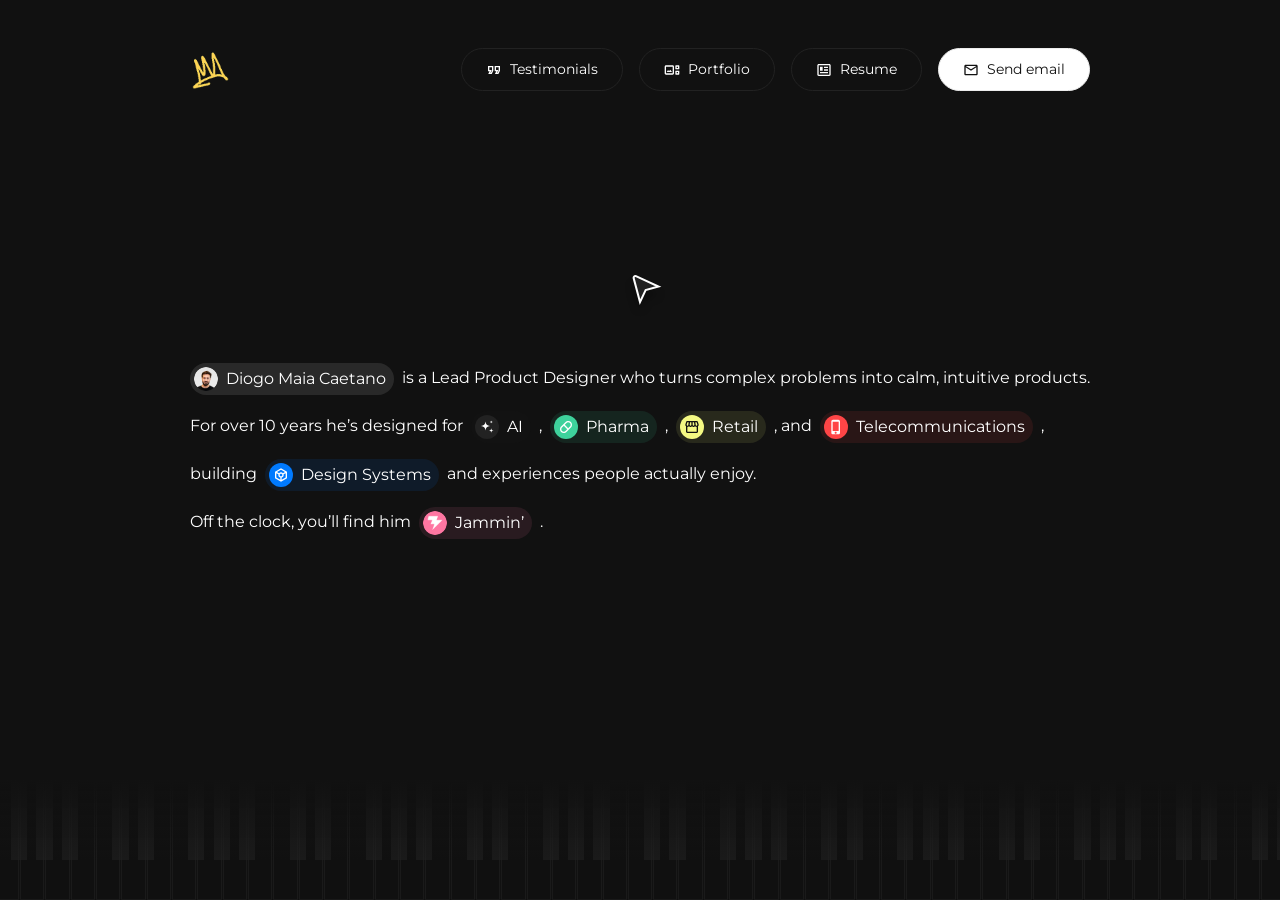
<file: index.html>
<!doctype html>
<html lang="en">
<head>
  <meta charset="utf-8">
  <meta name="viewport" content="width=device-width, initial-scale=1">
  <title>Diogo Maia Caetano, Product Design Leader in Lisbon, Portugal</title>
  <meta name="description" content="Product Design Leader in Lisbon, Portugal, with 11+ years at 8x8 (NYSE), OutSystems, Feedzai and AstraZeneca. Founder of Jammin’. Design systems, AI and SaaS.">
  <meta name="theme-color" content="#111111">
  <link rel="icon" href="/favicon.ico" sizes="48x48">
  <link rel="icon" href="/assets/favicon.png" type="image/png">
  <link rel="apple-touch-icon" href="/assets/apple-touch-icon.png">
  <meta property="og:type" content="website">
  <meta property="og:site_name" content="Diogo Maia Caetano">
  <meta property="og:url" content="https://diogomaiacaetano.net/">
  <meta property="og:title" content="Diogo Maia Caetano, Product Design Leader in Lisbon, Portugal">
  <meta property="og:description" content="Product Design Leader in Lisbon, Portugal, with 11+ years at 8x8 (NYSE), OutSystems, Feedzai and AstraZeneca. Founder of Jammin’. Design systems, AI and SaaS.">
  <meta property="og:image" content="https://diogomaiacaetano.net/assets/og-image.png">
  <meta property="og:image:width" content="1200">
  <meta property="og:image:height" content="630">
  <meta property="og:image:alt" content="Diogo Maia Caetano is a Lead Product Designer who turns complex problems into calm, intuitive products for AI, Pharma, Retail and Telecom.">
  <meta name="twitter:card" content="summary_large_image">
  <meta name="twitter:title" content="Diogo Maia Caetano, Product Design Leader in Lisbon, Portugal">
  <meta name="twitter:description" content="Product Design Leader in Lisbon, Portugal, with 11+ years at 8x8 (NYSE), OutSystems, Feedzai and AstraZeneca. Founder of Jammin’. Design systems, AI and SaaS.">
  <meta name="twitter:image" content="https://diogomaiacaetano.net/assets/og-image.png">
  <link rel="canonical" href="https://diogomaiacaetano.net/">
  <script type="application/ld+json">
{
  "@context": "https://schema.org",
  "@graph": [
    {
      "@type": "Person",
      "@id": "https://diogomaiacaetano.net/#diogo",
      "name": "Diogo Maia Caetano",
      "jobTitle": "Product Design Leader",
      "description": "Diogo Maia Caetano is a Product Design Leader based in Lisbon and one of Portugal’s most experienced product designers, with more than 11 years designing complex products and more than 6 at unicorns and NYSE-listed companies. He led integrations design at 8x8, pioneered Feedzai’s design system, designed for AstraZeneca and Europe’s first fully autonomous parapharmacy at Sensei, and founded the collaborative music platform Jammin’. He pairs a visionary, systems-level view of products with hands-on craft.",
      "url": "https://diogomaiacaetano.net/",
      "image": "https://diogomaiacaetano.net/assets/avatar.png",
      "email": "mailto:diogomaiacaetano@icloud.com",
      "address": {
        "@type": "PostalAddress",
        "addressLocality": "Lisbon",
        "addressCountry": "PT"
      },
      "nationality": {
        "@type": "Country",
        "name": "Portugal"
      },
      "knowsAbout": [
        "Product design",
        "Design leadership",
        "Design systems",
        "UX design",
        "UI design",
        "Enterprise SaaS",
        "AI product design",
        "FinTech",
        "RegTech",
        "Pharma",
        "Telecommunications",
        "Retail"
      ],
      "worksFor": {
        "@type": "Organization",
        "name": "Jammin’",
        "url": "https://jamminstudio.co"
      },
      "founder": {
        "@type": "Organization",
        "name": "Jammin’"
      },
      "sameAs": [
        "https://www.linkedin.com/in/diogomaiacaetano/",
        "https://dribbble.com/diogomcaetano",
        "https://medium.com/@diogomaiacaetano"
      ]
    },
    {
      "@type": "WebSite",
      "@id": "https://diogomaiacaetano.net/#site",
      "url": "https://diogomaiacaetano.net/",
      "name": "Diogo Maia Caetano",
      "author": {
        "@id": "https://diogomaiacaetano.net/#diogo"
      },
      "inLanguage": "en"
    }
  ]
}
  </script>
  <link rel="preconnect" href="https://fonts.googleapis.com">
  <link rel="preconnect" href="https://fonts.gstatic.com" crossorigin>
  <link href="https://fonts.googleapis.com/css2?family=Merriweather:ital,wght@1,300&family=Montserrat:wght@400;500;600&display=swap" rel="stylesheet">
  <link rel="stylesheet" href="styles.css">
</head>
<body>
  <!-- Icon sprite: exported from Figma (Career_DiogoMaiaCaetano, node 2745:8103) -->
  <svg width="0" height="0" style="position:absolute" aria-hidden="true">
    <symbol id="i-quote" viewBox="0 0 16 16"><path fill="currentColor" d="M12.4133 12H8.92L10.2533 9.33333H8.66667V4H14V8.82667L12.4133 12ZM11.08 10.6667H11.5867L12.6667 8.50667V5.33333H10V8H12.4133L11.08 10.6667ZM5.74667 12H2.25333L3.58667 9.33333H2V4H7.33333V8.82667L5.74667 12ZM4.41333 10.6667H4.92L6 8.50667V5.33333H3.33333V8H5.74667L4.41333 10.6667Z"/></symbol>
    <symbol id="i-open" viewBox="0 0 16 16"><path fill="currentColor" d="M2 14V8.66667H3.33333V11.7333L11.7333 3.33333H8.66667V2H14V7.33333H12.6667V4.26667L4.26667 12.6667H7.33333V14H2Z"/></symbol>
    <symbol id="i-gallery" viewBox="0 0 16 16"><path fill="currentColor" transform="translate(0.6667 3.3333)" d="M1.3333 9.3333C0.9667 9.3333 0.6529 9.2029 0.392 8.942C0.1307 8.6807 0 8.3667 0 8L0 1.3333C0 0.9667 0.1307 0.6529 0.392 0.392C0.6529 0.1307 0.9667 0 1.3333 0L8 0C8.3667 0 8.6807 0.1307 8.942 0.392C9.2029 0.6529 9.3333 0.9667 9.3333 1.3333L9.3333 8C9.3333 8.3667 9.2029 8.6807 8.942 8.942C8.6807 9.2029 8.3667 9.3333 8 9.3333L1.3333 9.3333ZM11.3333 4C11.1444 4 10.9862 3.936 10.8587 3.808C10.7307 3.6804 10.6667 3.5222 10.6667 3.3333L10.6667 0.6667C10.6667 0.4778 10.7307 0.3193 10.8587 0.1913C10.9862 0.0638 11.1444 0 11.3333 0L14 0C14.1889 0 14.3471 0.0638 14.4747 0.1913C14.6027 0.3193 14.6667 0.4778 14.6667 0.6667L14.6667 3.3333C14.6667 3.5222 14.6027 3.6804 14.4747 3.808C14.3471 3.936 14.1889 4 14 4L11.3333 4ZM12 2.6667L13.3333 2.6667L13.3333 1.3333L12 1.3333L12 2.6667ZM1.3333 8L8 8L8 1.3333L1.3333 1.3333L1.3333 8ZM2 6.6667L7.3333 6.6667L5.5833 4.3333L4.3333 6L3.4167 4.7833L2 6.6667ZM11.3333 9.3333C11.1444 9.3333 10.9862 9.2693 10.8587 9.1413C10.7307 9.0138 10.6667 8.8556 10.6667 8.6667L10.6667 6C10.6667 5.8111 10.7307 5.6527 10.8587 5.5247C10.9862 5.3971 11.1444 5.3333 11.3333 5.3333L14 5.3333C14.1889 5.3333 14.3471 5.3971 14.4747 5.5247C14.6027 5.6527 14.6667 5.8111 14.6667 6L14.6667 8.6667C14.6667 8.8556 14.6027 9.0138 14.4747 9.1413C14.3471 9.2693 14.1889 9.3333 14 9.3333L11.3333 9.3333ZM12 8L13.3333 8L13.3333 6.6667L12 6.6667L12 8Z"/></symbol>
    <symbol id="i-news" viewBox="0 0 16 16"><path fill="currentColor" d="M2.66683 14C2.30016 14 1.98627 13.8694 1.72516 13.6083C1.46405 13.3472 1.3335 13.0333 1.3335 12.6667V3.33333C1.3335 2.96667 1.46405 2.65278 1.72516 2.39167C1.98627 2.13056 2.30016 2 2.66683 2H13.3335C13.7002 2 14.0141 2.13056 14.2752 2.39167C14.5363 2.65278 14.6668 2.96667 14.6668 3.33333V12.6667C14.6668 13.0333 14.5363 13.3472 14.2752 13.6083C14.0141 13.8694 13.7002 14 13.3335 14H2.66683ZM2.66683 12.6667H13.3335V3.33333H2.66683V12.6667ZM4.00016 11.3333H12.0002V10H4.00016V11.3333ZM4.00016 8.66667H6.66683V4.66667H4.00016V8.66667ZM8.00016 8.66667H12.0002V7.33333H8.00016V8.66667ZM8.00016 6H12.0002V4.66667H8.00016V6Z"/></symbol>
    <symbol id="i-email" viewBox="0 0 16 16"><path fill="currentColor" d="M14.6668 3.99935C14.6668 3.26602 14.0668 2.66602 13.3335 2.66602H2.66683C1.9335 2.66602 1.3335 3.26602 1.3335 3.99935V11.9993C1.3335 12.7327 1.9335 13.3327 2.66683 13.3327H13.3335C14.0668 13.3327 14.6668 12.7327 14.6668 11.9993V3.99935ZM13.3335 3.99935L8.00016 7.33268L2.66683 3.99935H13.3335ZM13.3335 11.9993H2.66683V5.33268L8.00016 8.66602L13.3335 5.33268V11.9993Z"/></symbol>
    <symbol id="i-pill" viewBox="0 0 16 16"><path fill="currentColor" d="M5.75 14C4.70556 14 3.81944 13.6361 3.09167 12.9083C2.36389 12.1806 2 11.2944 2 10.25C2 9.75 2.09444 9.27222 2.28333 8.81667C2.47222 8.36111 2.74444 7.95556 3.1 7.6L7.6 3.1C7.95556 2.74444 8.36111 2.47222 8.81667 2.28333C9.27222 2.09444 9.75 2 10.25 2C11.2944 2 12.1806 2.36389 12.9083 3.09167C13.6361 3.81944 14 4.70556 14 5.75C14 6.25 13.9056 6.72778 13.7167 7.18333C13.5278 7.63889 13.2556 8.04444 12.9 8.4L8.4 12.9C8.04444 13.2556 7.63889 13.5278 7.18333 13.7167C6.72778 13.9056 6.25 14 5.75 14ZM10.1833 9.23333L11.9667 7.46667C12.1889 7.24444 12.3611 6.98333 12.4833 6.68333C12.6056 6.38333 12.6667 6.07222 12.6667 5.75C12.6667 5.08333 12.4306 4.51389 11.9583 4.04167C11.4861 3.56944 10.9167 3.33333 10.25 3.33333C9.92778 3.33333 9.61667 3.39444 9.31667 3.51667C9.01667 3.63889 8.75556 3.81111 8.53333 4.03333L6.76667 5.81667L10.1833 9.23333ZM5.75 12.6667C6.07222 12.6667 6.38333 12.6056 6.68333 12.4833C6.98333 12.3611 7.24444 12.1889 7.46667 11.9667L9.23333 10.1833L5.81667 6.76667L4.03333 8.53333C3.81111 8.75556 3.63889 9.01667 3.51667 9.31667C3.39444 9.61667 3.33333 9.92778 3.33333 10.25C3.33333 10.9167 3.56944 11.4861 4.04167 11.9583C4.51389 12.4306 5.08333 12.6667 5.75 12.6667Z"/></symbol>
    <symbol id="i-store" viewBox="0 0 16 16"><path fill="currentColor" d="M14.0167 7.36667V12.6667C14.0167 13.0333 13.8863 13.3473 13.6254 13.6087C13.3641 13.8696 13.0501 14 12.6834 14H3.35006C2.98339 14 2.66962 13.8696 2.40873 13.6087C2.14739 13.3473 2.01673 13.0333 2.01673 12.6667V7.36667C1.76117 7.13333 1.56406 6.83333 1.42539 6.46667C1.28628 6.1 1.28339 5.7 1.41673 5.26667L2.11673 3C2.20562 2.71111 2.36406 2.47222 2.59206 2.28333C2.81962 2.09444 3.08339 2 3.38339 2H12.6501C12.9501 2 13.2112 2.09156 13.4334 2.27467C13.6556 2.45822 13.8167 2.7 13.9167 3L14.6167 5.26667C14.7501 5.7 14.7474 6.09444 14.6087 6.45C14.4696 6.80556 14.2723 7.11111 14.0167 7.36667ZM9.48339 6.66667C9.78339 6.66667 10.0112 6.56378 10.1667 6.358C10.3223 6.15267 10.3834 5.92222 10.3501 5.66667L9.98339 3.33333H8.68339V5.8C8.68339 6.03333 8.76117 6.23622 8.91673 6.40867C9.07228 6.58067 9.26117 6.66667 9.48339 6.66667ZM6.48339 6.66667C6.73895 6.66667 6.94739 6.58067 7.10873 6.40867C7.26962 6.23622 7.35006 6.03333 7.35006 5.8V3.33333H6.05006L5.68339 5.66667C5.63895 5.93333 5.69739 6.16667 5.85873 6.36667C6.01962 6.56667 6.22784 6.66667 6.48339 6.66667ZM3.51673 6.66667C3.71673 6.66667 3.89162 6.59444 4.04139 6.45C4.19162 6.30556 4.28339 6.12222 4.31673 5.9L4.68339 3.33333H3.38339L2.71673 5.56667C2.65006 5.78889 2.68606 6.02778 2.82473 6.28333C2.96384 6.53889 3.1945 6.66667 3.51673 6.66667ZM12.5167 6.66667C12.8389 6.66667 13.0723 6.53889 13.2167 6.28333C13.3612 6.02778 13.3945 5.78889 13.3167 5.56667L12.6167 3.33333H11.3501L11.7167 5.9C11.7501 6.12222 11.8418 6.30556 11.9921 6.45C12.1418 6.59444 12.3167 6.66667 12.5167 6.66667ZM3.35006 12.6667H12.6834V7.96667C12.6278 7.98889 12.5918 8 12.5754 8H12.5167C12.2167 8 11.9527 7.95 11.7247 7.85C11.4972 7.75 11.2723 7.58889 11.0501 7.36667C10.8501 7.56667 10.6223 7.72222 10.3667 7.83333C10.1112 7.94444 9.83895 8 9.55006 8C9.25006 8 8.96939 7.94444 8.70806 7.83333C8.44717 7.72222 8.21673 7.56667 8.01673 7.36667C7.82784 7.56667 7.60851 7.72222 7.35873 7.83333C7.10851 7.94444 6.83895 8 6.55006 8C6.22784 8 5.93606 7.94444 5.67473 7.83333C5.41384 7.72222 5.18339 7.56667 4.98339 7.36667C4.75006 7.6 4.51962 7.76378 4.29206 7.858C4.06406 7.95267 3.80562 8 3.51673 8H3.44206C3.41406 8 3.38339 7.98889 3.35006 7.96667V12.6667Z"/></symbol>
    <symbol id="i-phone" viewBox="0 0 16 16"><path fill="currentColor" d="M10.3335 0.666016H5.00016C4.08016 0.666016 3.3335 1.41268 3.3335 2.33268V13.666C3.3335 14.586 4.08016 15.3327 5.00016 15.3327H10.3335C11.2535 15.3327 12.0002 14.586 12.0002 13.666V2.33268C12.0002 1.41268 11.2535 0.666016 10.3335 0.666016ZM7.66683 14.666C7.1135 14.666 6.66683 14.2193 6.66683 13.666C6.66683 13.1127 7.1135 12.666 7.66683 12.666C8.22016 12.666 8.66683 13.1127 8.66683 13.666C8.66683 14.2193 8.22016 14.666 7.66683 14.666ZM10.6668 11.9993H4.66683V2.66602H10.6668V11.9993Z"/></symbol>
    <symbol id="i-token" viewBox="0 0 16 16"><path fill="currentColor" d="M14 4.66732L8 1.33398L2 4.66732V11.334L8 14.6673L14 11.334V4.66732ZM8 2.86065L11.94 5.04732L9.93333 6.16065C9.44667 5.65398 8.76 5.33398 8 5.33398C7.24 5.33398 6.55333 5.65398 6.06667 6.16065L4.06 5.04732L8 2.86065ZM7.33333 12.774L3.33333 10.554V6.17398L5.42 7.33398C5.36 7.54065 5.33333 7.76732 5.33333 8.00065C5.33333 9.24065 6.18 10.2873 7.33333 10.5807V12.774ZM6.66667 8.00065C6.66667 7.26732 7.26667 6.66732 8 6.66732C8.73333 6.66732 9.33333 7.26732 9.33333 8.00065C9.33333 8.73398 8.73333 9.33398 8 9.33398C7.26667 9.33398 6.66667 8.73398 6.66667 8.00065ZM8.66667 12.774V10.5873C9.82 10.294 10.6667 9.24732 10.6667 8.00732C10.6667 7.77398 10.64 7.54732 10.58 7.33398L12.6667 6.17398V10.554L8.66667 12.774Z"/></symbol>
    <symbol id="i-spark" viewBox="0 0 16 16"><path fill="currentColor" d="M6.5 2.5c.45 2.95 1.55 4.05 4.5 4.5-2.95.45-4.05 1.55-4.5 4.5-.45-2.95-1.55-4.05-4.5-4.5 2.95-.45 4.05-1.55 4.5-4.5Zm5.75 6.75c.25 1.55.75 2.05 2.25 2.25-1.5.2-2 .7-2.25 2.25-.25-1.55-.75-2.05-2.25-2.25 1.5-.2 2-.7 2.25-2.25Zm0-7.75c.17 1.03.47 1.33 1.5 1.5-1.03.17-1.33.47-1.5 1.5-.17-1.03-.47-1.33-1.5-1.5 1.03-.17 1.33-.47 1.5-1.5Z"/></symbol>
    <symbol id="i-expand" viewBox="0 0 32 32"><path fill="currentColor" d="M9 23V17H11V21H15V23H9ZM21 15V11H17V9H23V15H21Z"/></symbol>
  </svg>

  <div class="page">
    <header class="header">
      <a class="logo" href="./" aria-label="Diogo Maia Caetano, home" title="Psst, try dragging the crown onto Diogo">
        <img src="assets/crown.gif" alt="" width="37" height="38" draggable="false">
      </a>
      <nav class="ctas" aria-label="Main">
        <a class="cta" href="#testimonials" data-testimonials aria-haspopup="dialog">
          <span class="cta__track">
            <svg class="cta__icon" width="16" height="16" aria-hidden="true"><use href="#i-quote"/></svg>
            <span class="cta__label">Testimonials</span>
            <svg class="cta__icon" width="16" height="16" aria-hidden="true"><use href="#i-open"/></svg>
          </span>
        </a>
        <a class="cta" href="https://drive.google.com/file/d/14qPH3ANQL8dysrcKLIsAA15_PM9UK4ti/view?usp=sharing" target="_blank" rel="noopener">
          <span class="cta__track">
            <svg class="cta__icon" width="16" height="16" aria-hidden="true"><use href="#i-gallery"/></svg>
            <span class="cta__label">Portfolio</span>
            <svg class="cta__icon" width="16" height="16" aria-hidden="true"><use href="#i-open"/></svg>
          </span>
        </a>
        <a class="cta" href="https://drive.google.com/file/d/1DkPLhMT8ySsHna5M7xYUCqnrsxX_Ha30/view?usp=share_link" target="_blank" rel="noopener">
          <span class="cta__track">
            <svg class="cta__icon" width="16" height="16" aria-hidden="true"><use href="#i-news"/></svg>
            <span class="cta__label">Resume</span>
            <svg class="cta__icon" width="16" height="16" aria-hidden="true"><use href="#i-open"/></svg>
          </span>
        </a>
        <a class="cta cta--primary" href="mailto:diogomaiacaetano@icloud.com">
          <span class="cta__track">
            <svg class="cta__icon" width="16" height="16" aria-hidden="true"><use href="#i-email"/></svg>
            <span class="cta__label">Send email</span>
            <svg class="cta__icon" width="16" height="16" aria-hidden="true"><use href="#i-open"/></svg>
          </span>
        </a>
      </nav>
    </header>

    <main>
      <h1 class="sr-only">Diogo Maia Caetano, Product Design Leader in Lisbon, Portugal</h1>
      <section class="arena" id="arena" aria-label="Sweet Spaceship mini game">
        <canvas class="arena__canvas" id="arena-canvas"></canvas>
        <button class="arena__start" id="arena-start" type="button" aria-label="Play Sweet Spaceship"></button>
        <div class="arena__hud" aria-live="polite">
          <div class="hud__left">
            <span class="hud__hearts" id="hud-hearts" aria-label="Hearts left"></span>
            <span class="hud__score"><span id="hud-score">0</span> pts</span>
          </div>
          <button class="hud__close" id="arena-close" type="button" aria-label="Close game">
            <kbd>Esc</kbd><span class="only-fine">to close</span><span class="only-touch">Close</span>
          </button>
        </div>
        <div class="arena__keys" id="arena-keys">
          <span class="keys__group"><kbd>W</kbd><kbd>A</kbd><kbd>S</kbd><kbd>D</kbd><span class="keys__or">or</span><kbd>←</kbd><kbd>↑</kbd><kbd>↓</kbd><kbd>→</kbd><span>fly</span></span>
          <span class="keys__group"><kbd class="kbd--wide">Space</kbd><span>fire</span></span>
          <span class="keys__group"><kbd>Esc</kbd><span>close</span></span>
          <span class="keys__touch">Drag on the left to fly, hold on the right to fire</span>
        </div>
        <div class="arena__over" id="arena-over" hidden>
          <p class="over__title">Ship down</p>
          <p class="over__score"><span id="over-score">0</span> pts</p>
          <div class="over__actions">
            <button class="over__btn over__btn--primary" id="over-again" type="button">Play again</button>
            <button class="over__btn" id="over-close" type="button"><kbd>Esc</kbd> Close</button>
          </div>
        </div>
      </section>

      <section class="bio" aria-label="About">
        <p>
          <a class="badge badge--first" href="#about" data-modal="about">
            <img class="badge__avatar" src="assets/avatar.png" alt="" width="24" height="24"><span>Diogo Maia Caetano</span>
          </a>is a Lead Product Designer who turns complex problems into calm, intuitive
          products. For over 10 years he’s designed for<a class="badge" href="#ai" data-modal="ai" style="--c:#222222">
            <span class="badge__icon"><svg width="16" height="16" aria-hidden="true"><use href="#i-spark"/></svg></span><span>AI</span>
          </a>,<a class="badge" href="#pharma" data-modal="pharma" style="--c:#3ED29C">
            <span class="badge__icon"><svg width="16" height="16" aria-hidden="true"><use href="#i-pill"/></svg></span><span>Pharma</span>
          </a>,<a class="badge" href="#retail" data-modal="retail" style="--c:#F4F983">
            <span class="badge__icon badge__icon--dark"><svg width="16" height="16" aria-hidden="true"><use href="#i-store"/></svg></span><span>Retail</span>
          </a>, and<a class="badge" href="#telecommunications" data-modal="telecommunications" style="--c:#FF4546">
            <span class="badge__icon"><svg width="16" height="16" aria-hidden="true"><use href="#i-phone"/></svg></span><span>Telecommunications</span>
          </a>,
          building<a class="badge" href="#design-systems" data-modal="design-systems" style="--c:#007AFF">
            <span class="badge__icon"><svg width="16" height="16" aria-hidden="true"><use href="#i-token"/></svg></span><span>Design Systems</span>
          </a>and experiences people actually enjoy.
          <br>Off the clock, you’ll find him<a class="badge badge--jammin" href="#jammin" data-modal="jammin">
            <img class="badge__avatar" src="assets/jammin.png" alt="" width="24" height="24"><span>Jammin’</span>
          </a>.
        </p>
      </section>
    </main>
  </div>

  <!-- Synth: keys are drawn by synth.js; hover lifts a key, press plays it -->
  <section class="synth" id="synth" aria-label="Synthesizer, press a key to play a note">
    <div class="synth__keys" id="synth-keys"></div>
    <div class="synth__fade" aria-hidden="true"></div>
  </section>


  <!-- Badge windows: opened from the bio badges (main.js) -->
  <div class="modal" id="modal-about" role="dialog" aria-modal="true" aria-labelledby="modal-about-title" hidden>
    <div class="modal__scrim" data-close></div>
    <div class="modal__panel" tabindex="-1">
      <header class="modal__head">
        <img class="modal__avatar" src="assets/avatar.png" alt="" width="40" height="40">
        <div class="modal__heading">
          <h2 class="modal__title" id="modal-about-title">Diogo Maia Caetano</h2>
          <p class="modal__eyebrow">Lead Product Designer · 11+ years</p>
        </div>
        <button class="modal__close" type="button" data-close aria-label="Close"><kbd>Esc</kbd><span class="only-fine">to close</span><span class="only-touch">Close</span></button>
      </header>
      <p class="about__headline">Making everyday things a little simpler.</p>
      <p class="modal__lede">I like untangling complicated processes until they feel obvious to the people using them. I’ve been lucky to do that alongside great teams, from early-stage startups to unicorns and NYSE-listed companies, and every project still teaches me something new.</p>
      <dl class="stats">
        <div class="stat"><dt>11+</dt><dd>years in product design</dd></div>
        <div class="stat"><dt>6+</dt><dd>years at unicorns &amp; NYSE-listed companies</dd></div>
      </dl>
      <div class="industries">
        <h3 class="modal__eyebrow">Industries</h3>
        <ul class="tags">
          <li>AI</li><li>Health</li><li>Pharma</li><li>VR/AR</li><li>FinTech</li><li>RegTech</li><li>Telecommunications</li><li>Retail</li><li>Music</li>
        </ul>
      </div>
      <footer class="modal__foot">
        <a class="cta cta--primary cta--small" href="mailto:diogomaiacaetano@icloud.com"><span class="cta__track"><svg class="cta__icon" width="16" height="16" aria-hidden="true"><use href="#i-email"/></svg><span class="cta__label">Send email</span><svg class="cta__icon" width="16" height="16" aria-hidden="true"><use href="#i-open"/></svg></span></a>
        <a class="cta cta--small" href="https://drive.google.com/file/d/1DkPLhMT8ySsHna5M7xYUCqnrsxX_Ha30/view?usp=share_link" target="_blank" rel="noopener"><span class="cta__track"><svg class="cta__icon" width="16" height="16" aria-hidden="true"><use href="#i-news"/></svg><span class="cta__label">Resume</span><svg class="cta__icon" width="16" height="16" aria-hidden="true"><use href="#i-open"/></svg></span></a>
      </footer>
    </div>
  </div>

  <div class="modal" id="modal-ai" role="dialog" aria-modal="true" aria-labelledby="modal-ai-title" hidden>
    <div class="modal__scrim" data-close></div>
    <div class="modal__panel" tabindex="-1">
      <header class="modal__head">
        <span class="badge__icon modal__icon" style="--c:#222222"><svg width="16" height="16" aria-hidden="true"><use href="#i-spark"/></svg></span>
        <div class="modal__heading">
          <p class="modal__eyebrow">Work experience</p>
          <h2 class="modal__title" id="modal-ai-title">AI</h2>
        </div>
        <button class="modal__close" type="button" data-close aria-label="Close"><kbd>Esc</kbd><span class="only-fine">to close</span><span class="only-touch">Close</span></button>
      </header>
      <p class="modal__lede">Providing design expertise with the intent of teaching AI good design taste.</p>
      <div class="jobs">
          <article class="job">
            <img class="job__logo" src="assets/logos/taste-labs.png" alt="" width="40" height="40" loading="lazy">
            <div class="job__content">
              <p class="job__title"><strong>Taste Labs</strong><span>Integrated Designer (Critique &amp; Art Direction)</span></p>
              <p class="job__meta">07/2026 – Now · Remote</p>
              <ul class="job__notes">
              <li>Evaluate AI-generated digital products and visual design outputs, including websites, web apps, presentations, SVG graphics and motion.</li>
              <li>Create detailed prompts and iterative design tasks to test AI model capabilities.</li>
              <li>Compare and evaluate model outputs using structured design criteria including layout, hierarchy, typography, colour, accessibility, usability and visual execution.</li>
              <li>Identify issues with brief adherence, interaction behaviour and overall design quality.</li>
              <li>Provide structured feedback, ratings and rationales to support model evaluation and improvement.</li>
              <li>Work across UI/UX, visual design, responsive interfaces, presentations and motion tasks.</li>
              </ul>
            </div>
          </article>
      </div>
      <footer class="modal__foot">
        <a class="cta cta--small" href="https://drive.google.com/file/d/1DkPLhMT8ySsHna5M7xYUCqnrsxX_Ha30/view?usp=share_link" target="_blank" rel="noopener"><span class="cta__track"><svg class="cta__icon" width="16" height="16" aria-hidden="true"><use href="#i-news"/></svg><span class="cta__label">Full resume</span><svg class="cta__icon" width="16" height="16" aria-hidden="true"><use href="#i-open"/></svg></span></a>
      </footer>
    </div>
  </div>

  <div class="modal" id="modal-pharma" role="dialog" aria-modal="true" aria-labelledby="modal-pharma-title" hidden>
    <div class="modal__scrim" data-close></div>
    <div class="modal__panel" tabindex="-1">
      <header class="modal__head">
        <span class="badge__icon modal__icon" style="--c:#3ED29C"><svg width="16" height="16" aria-hidden="true"><use href="#i-pill"/></svg></span>
        <div class="modal__heading">
          <p class="modal__eyebrow">Work experience</p>
          <h2 class="modal__title" id="modal-pharma-title">Pharma</h2>
        </div>
        <button class="modal__close" type="button" data-close aria-label="Close"><kbd>Esc</kbd><span class="only-fine">to close</span><span class="only-touch">Close</span></button>
      </header>
      <p class="modal__lede">From clinical and operational workflows at AstraZeneca to Europe’s first fully autonomous parapharmacy at Sensei.</p>
      <div class="jobs">
          <article class="job">
            <img class="job__logo" src="assets/logos/astrazeneca.png" alt="" width="40" height="40" loading="lazy">
            <div class="job__content">
              <p class="job__title"><strong>AstraZeneca</strong><span>Product Designer</span></p>
              <p class="job__meta">12/2025 – 06/2026 · Remote</p>
              <ul class="job__notes">
              <li>Providing design guidance and solutions across multiple pharma industry initiatives, translating complex clinical and operational workflows into clear, human-centred digital experiences.</li>
              </ul>
            </div>
          </article>
          <article class="job">
            <img class="job__logo" src="assets/logos/sensei.png" alt="" width="40" height="40" loading="lazy">
            <div class="job__content">
              <p class="job__title"><strong>Sensei</strong><span>Product Designer</span></p>
              <p class="job__meta">05/2025 – 12/2025 · Lisbon, PT</p>
              <ul class="job__notes">
              <li>Involved in the design process for the creation of the first parapharmacy totally autonomous in Europe.</li>
              <li>Designed, handed-off, and collaborated actively with the development team on the Web App and Mobile App.</li>
              </ul>
            </div>
          </article>
      </div>
      <footer class="modal__foot">
        <a class="cta cta--small" href="https://drive.google.com/file/d/1DkPLhMT8ySsHna5M7xYUCqnrsxX_Ha30/view?usp=share_link" target="_blank" rel="noopener"><span class="cta__track"><svg class="cta__icon" width="16" height="16" aria-hidden="true"><use href="#i-news"/></svg><span class="cta__label">Full resume</span><svg class="cta__icon" width="16" height="16" aria-hidden="true"><use href="#i-open"/></svg></span></a>
      </footer>
    </div>
  </div>

  <div class="modal" id="modal-retail" role="dialog" aria-modal="true" aria-labelledby="modal-retail-title" hidden>
    <div class="modal__scrim" data-close></div>
    <div class="modal__panel" tabindex="-1">
      <header class="modal__head">
        <span class="badge__icon modal__icon badge__icon--dark" style="--c:#F4F983"><svg width="16" height="16" aria-hidden="true"><use href="#i-store"/></svg></span>
        <div class="modal__heading">
          <p class="modal__eyebrow">Work experience</p>
          <h2 class="modal__title" id="modal-retail-title">Retail</h2>
        </div>
        <button class="modal__close" type="button" data-close aria-label="Close"><kbd>Esc</kbd><span class="only-fine">to close</span><span class="only-touch">Close</span></button>
      </header>
      <p class="modal__lede">A store with no queue and no till: designing the shopping experience of Europe’s first fully autonomous parapharmacy.</p>
      <div class="jobs">
          <article class="job">
            <img class="job__logo" src="assets/logos/sensei.png" alt="" width="40" height="40" loading="lazy">
            <div class="job__content">
              <p class="job__title"><strong>Sensei</strong><span>Product Designer</span></p>
              <p class="job__meta">05/2025 – 12/2025 · Lisbon, PT</p>
              <ul class="job__notes">
              <li>Involved in the design process for the creation of the first parapharmacy totally autonomous in Europe.</li>
              <li>Designed, handed-off, and collaborated actively with the development team on the Web App and Mobile App.</li>
              <li>Creation of the Design Systems that defines Sensei new design language and ensures consistency.</li>
              </ul>
            </div>
          </article>
      </div>
      <footer class="modal__foot">
        <a class="cta cta--small" href="https://drive.google.com/file/d/1DkPLhMT8ySsHna5M7xYUCqnrsxX_Ha30/view?usp=share_link" target="_blank" rel="noopener"><span class="cta__track"><svg class="cta__icon" width="16" height="16" aria-hidden="true"><use href="#i-news"/></svg><span class="cta__label">Full resume</span><svg class="cta__icon" width="16" height="16" aria-hidden="true"><use href="#i-open"/></svg></span></a>
      </footer>
    </div>
  </div>

  <div class="modal" id="modal-telecommunications" role="dialog" aria-modal="true" aria-labelledby="modal-telecommunications-title" hidden>
    <div class="modal__scrim" data-close></div>
    <div class="modal__panel" tabindex="-1">
      <header class="modal__head">
        <span class="badge__icon modal__icon" style="--c:#FF4546"><svg width="16" height="16" aria-hidden="true"><use href="#i-phone"/></svg></span>
        <div class="modal__heading">
          <p class="modal__eyebrow">Work experience</p>
          <h2 class="modal__title" id="modal-telecommunications-title">Telecommunications</h2>
        </div>
        <button class="modal__close" type="button" data-close aria-label="Close"><kbd>Esc</kbd><span class="only-fine">to close</span><span class="only-touch">Close</span></button>
      </header>
      <p class="modal__lede">Nearly two years leading design for 8x8’s communications platform, from integrations to the supervisor experience.</p>
      <div class="jobs">
          <article class="job">
            <img class="job__logo" src="assets/logos/8x8.png" alt="" width="40" height="40" loading="lazy">
            <div class="job__content">
              <p class="job__title"><strong>8x8</strong><span>Lead Product Designer</span></p>
              <p class="job__meta">12/2022 – 09/2024 · Remote</p>
              <ul class="job__notes">
              <li>Led the design vertical of Integrations, while collaborating with Google, Microsoft, and Salesforce.</li>
              <li>Contributed greatly to the design of Work App, Jitsi, and Oxygen DS, enhancing usability, engagement, and good design practices.</li>
              <li>Drove the Integrations App Store’s innovation.</li>
              <li>Contributed to the Supervisor App’s development, ensuring a seamless handoff for implementation.</li>
              </ul>
            </div>
          </article>
      </div>
      <footer class="modal__foot">
        <a class="cta cta--small" href="https://drive.google.com/file/d/1DkPLhMT8ySsHna5M7xYUCqnrsxX_Ha30/view?usp=share_link" target="_blank" rel="noopener"><span class="cta__track"><svg class="cta__icon" width="16" height="16" aria-hidden="true"><use href="#i-news"/></svg><span class="cta__label">Full resume</span><svg class="cta__icon" width="16" height="16" aria-hidden="true"><use href="#i-open"/></svg></span></a>
      </footer>
    </div>
  </div>

  <div class="modal" id="modal-design-systems" role="dialog" aria-modal="true" aria-labelledby="modal-design-systems-title" hidden>
    <div class="modal__scrim" data-close></div>
    <div class="modal__panel" tabindex="-1">
      <header class="modal__head">
        <span class="badge__icon modal__icon" style="--c:#007AFF"><svg width="16" height="16" aria-hidden="true"><use href="#i-token"/></svg></span>
        <div class="modal__heading">
          <p class="modal__eyebrow">Work experience</p>
          <h2 class="modal__title" id="modal-design-systems-title">Design Systems</h2>
        </div>
        <button class="modal__close" type="button" data-close aria-label="Close"><kbd>Esc</kbd><span class="only-fine">to close</span><span class="only-touch">Close</span></button>
      </header>
      <p class="modal__lede">Five systems and UI kits, from first token to adoption across product lines.</p>
      <div class="jobs">
          <article class="job">
            <img class="job__logo" src="assets/logos/sensei.png" alt="" width="40" height="40" loading="lazy">
            <div class="job__content">
              <p class="job__title"><strong>Sensei</strong><span>Product Designer</span></p>
              <p class="job__meta">05/2025 – 12/2025 · Lisbon, PT</p>
              <ul class="job__notes">
              <li>Creation of the Design Systems that defines Sensei new design language and ensures consistency.</li>
              </ul>
            </div>
          </article>
          <article class="job">
            <img class="job__logo" src="assets/logos/8x8.png" alt="" width="40" height="40" loading="lazy">
            <div class="job__content">
              <p class="job__title"><strong>8x8</strong><span>Lead Product Designer</span></p>
              <p class="job__meta">12/2022 – 09/2024 · Remote</p>
              <ul class="job__notes">
              <li>Contributed greatly to the design of Work App, Jitsi, and Oxygen DS, enhancing usability, engagement, and good design practices.</li>
              </ul>
            </div>
          </article>
          <article class="job">
            <img class="job__logo" src="assets/logos/feedzai.png" alt="" width="40" height="40" loading="lazy">
            <div class="job__content">
              <p class="job__title"><strong>Feedzai</strong><span>Senior Product Designer</span></p>
              <p class="job__meta">07/2021 – 12/2022 · Remote</p>
              <ul class="job__notes">
              <li>Pioneered the Design System, bridging creativity and functionality to streamline collaboration and accelerate iteration across teams.</li>
              </ul>
            </div>
          </article>
          <article class="job">
            <img class="job__logo" src="assets/logos/papersoft.png" alt="" width="40" height="40" loading="lazy">
            <div class="job__content">
              <p class="job__title"><strong>Papersoft</strong><span>Senior Product Designer</span></p>
              <p class="job__meta">08/2019 – 06/2020 · Lisbon, PT</p>
              <ul class="job__notes">
              <li>Developed a cohesive UI Kit, unifying design efforts while fostering creativity across teams.</li>
              </ul>
            </div>
          </article>
          <article class="job">
            <img class="job__logo" src="assets/logos/apiax.png" alt="" width="40" height="40" loading="lazy">
            <div class="job__content">
              <p class="job__title"><strong>Apiax</strong><span>Product Designer</span></p>
              <p class="job__meta">10/2018 – 08/2019 · Lisbon, PT</p>
              <ul class="job__notes">
              <li>Developed a cohesive UI Kit, ensuring a unified design language across products.</li>
              </ul>
            </div>
          </article>
      </div>
      <footer class="modal__foot">
        <a class="cta cta--small" href="https://drive.google.com/file/d/1DkPLhMT8ySsHna5M7xYUCqnrsxX_Ha30/view?usp=share_link" target="_blank" rel="noopener"><span class="cta__track"><svg class="cta__icon" width="16" height="16" aria-hidden="true"><use href="#i-news"/></svg><span class="cta__label">Full resume</span><svg class="cta__icon" width="16" height="16" aria-hidden="true"><use href="#i-open"/></svg></span></a>
      </footer>
    </div>
  </div>

  <div class="modal modal--window" id="modal-jammin" role="dialog" aria-modal="true" aria-labelledby="modal-jammin-title" hidden>
    <div class="modal__scrim" data-close></div>
    <div class="modal__panel" tabindex="-1">
      <header class="window__bar">
        <div class="window__controls">
          <button class="control control--close" type="button" aria-label="Close window" data-close></button>
          <span class="control"></span>
          <span class="control"></span>
        </div>
        <h2 class="window__title" id="modal-jammin-title">Jammin’</h2>
        <div class="window__controls window__controls--end"><a class="window__pop" href="https://dev.jamminstudio.co/demo" target="_blank" rel="noopener" aria-label="Open Jammin’ in a new tab"><svg width="16" height="16" aria-hidden="true"><use href="#i-open"/></svg></a></div>
      </header>
      <!-- The demo loads when the window opens and unloads when it closes, so audio never plays in the background. -->
      <div class="embed-wrap">
        <iframe class="embed" title="Jammin’ studio demo" data-src="https://dev.jamminstudio.co/demo" allow="microphone; autoplay; clipboard-write"></iframe>
        <!-- Shown only when the host page isn't allowed to embed the studio (main.js listens for the blocked frame) -->
        <div class="embed-fallback" hidden>
          <img src="assets/jammin.png" alt="" width="56" height="56">
          <p class="embed-fallback__title">The studio can’t open inside this page</p>
          <p class="embed-fallback__text">This page isn’t allowed to embed Jammin’. Open the studio in its own tab and play there.</p>
          <a class="cta cta--primary cta--small" href="https://dev.jamminstudio.co/demo" target="_blank" rel="noopener"><span class="cta__track"><svg class="cta__icon" width="16" height="16" aria-hidden="true"><use href="#i-open"/></svg><span class="cta__label">Open Jammin’ studio</span><svg class="cta__icon" width="16" height="16" aria-hidden="true"><use href="#i-open"/></svg></span></a>
        </div>
      </div>
    </div>
  </div>

  <!-- Testimonials: cards fall into a pile in the middle of the screen (testimonials.js) -->
  <div class="tdeck" id="testimonials" role="dialog" aria-modal="true" aria-label="Testimonials" hidden>
    <div class="tdeck__scrim" data-close></div>
    <div class="tdeck__cards">
      <figure class="tcard" tabindex="0">
        <blockquote>
          <p>“Since I’ve known Diogo and worked with him, I’ve been able to count on a well-executed job, with attention to detail, good research practices, a design thinking approach, and the use of collaborative tools throughout the process.</p>
          <p>I recommend Diogo’s work, which demonstrates experience and a critical sense of facing the exposed problems. In short, Diogo manages to come up with a well-thought-out and designed solution to overcome the problem in hands.”</p>
        </blockquote>
        <figcaption><img src="assets/people/joao-coelho.png" alt="" width="40" height="40"><span><strong>João Coelho</strong>Product Manager @ Papersoft</span></figcaption>
      </figure>
      <figure class="tcard" tabindex="0">
        <blockquote>
          <p>“I had the privilege of hiring Diogo onto our team, and from day one, he made a significant impact. His UI skills are unparalleled, and I always had complete trust in his design expertise. Diogo not only excelled in creating stunning interfaces but also consistently demonstrated a willingness to help the team improve.</p>
          <p>I can confidently say that Diogo is a valuable asset who will continue to contribute positively to the team’s success. His dedication and talent are undeniable, making him an outstanding choice for any future endeavours.”</p>
        </blockquote>
        <figcaption><img src="assets/people/vlad-derdeicea.png" alt="" width="40" height="40"><span><strong>Vlad Derdeicea</strong>Product Design Manager @ 8x8</span></figcaption>
      </figure>
      <figure class="tcard" tabindex="0">
        <blockquote>
          <p>“I have had the incredible opportunity of being both an intern and fully employed at 8x8, with Diogo as my mentor for about 3-4 months, and I can’t express how grateful I am for the experience. Diogo consistently showed a genuine interest in my growth and development, and I knew that I could always count on him to provide guidance and support. He was very patient with me and ensured I understood the assignments, making me feel confident in my journey. His mentorship has been an invaluable asset to my personal and professional growth, and I can’t thank him enough for his dedication and support.</p>
          <p>I can truly say that Diogo is not just a mentor but a role model. I am fortunate to still have him as my guide because every day I learn something new from him that brings a lot of value to my career as a Product Designer.”</p>
        </blockquote>
        <figcaption><span class="initials" aria-hidden="true">IB</span><span><strong>Ioana Boeriu</strong>Product Designer @ 8x8</span></figcaption>
      </figure>
      <figure class="tcard" tabindex="0">
        <blockquote>
          <p>“I worked with Diogo at Jammin’ as a Marketing Intern for 8 weeks and had an invaluable experience. Diogo is a strong leader that brings fresh ideas and constantly guided the team with clarity. One of the best parts of working with him was his willingness to trust me with full creative control, actively supporting my ideas. It was a pleasure working for him at Jammin’!”</p>
        </blockquote>
        <figcaption><img src="assets/people/yasmine-lunt.png" alt="" width="40" height="40"><span><strong>Yasmine Lunt</strong>Marketing Intern @ Jammin’</span></figcaption>
      </figure>
    </div>
    <div class="tdeck__bar">
      <div class="tdeck__pager">
        <button type="button" data-step="-1" aria-label="Previous testimonial"><svg width="16" height="16" viewBox="0 0 16 16" fill="none" aria-hidden="true"><path d="M13 8H3M7 4L3 8l4 4" stroke="currentColor" stroke-width="1.5" stroke-linecap="round" stroke-linejoin="round"/></svg></button>
        <span class="tdeck__count" aria-live="polite"><span data-index>1</span> / <span data-total>4</span></span>
        <button type="button" data-step="1" aria-label="Next testimonial"><svg width="16" height="16" viewBox="0 0 16 16" fill="none" aria-hidden="true"><path d="M3 8h10M9 4l4 4-4 4" stroke="currentColor" stroke-width="1.5" stroke-linecap="round" stroke-linejoin="round"/></svg></button>
      </div>
      <p class="tdeck__hint"><span class="only-fine">Click a card for the next one, or drag it anywhere</span><span class="only-touch">Tap for the next one, or drag it anywhere</span></p>
      <button class="modal__close" type="button" data-close aria-label="Close"><kbd>Esc</kbd><span class="only-fine">to close</span><span class="only-touch">Close</span></button>
    </div>
  </div>

  <!-- Send email: opens the mail app, and offers a copy / Gmail fallback for people without one (main.js) -->
  <div class="mailpop" id="mailpop" role="dialog" aria-label="Email Diogo" hidden>
    <p class="mailpop__title">Opening your email app…</p>
    <p class="mailpop__text">Nothing happened? Use one of these instead.</p>
    <div class="mailpop__row">
      <span class="mailpop__addr">diogomaiacaetano@icloud.com</span>
      <button class="mailpop__btn" type="button" data-copy="diogomaiacaetano@icloud.com">Copy</button>
    </div>
    <div class="mailpop__links">
      <a class="mailpop__link" href="https://mail.google.com/mail/?view=cm&amp;fs=1&amp;to=diogomaiacaetano@icloud.com" target="_blank" rel="noopener">Gmail</a>
      <a class="mailpop__link" href="https://outlook.live.com/mail/0/deeplink/compose?to=diogomaiacaetano@icloud.com" target="_blank" rel="noopener">Outlook</a>
    </div>
  </div>

  <canvas class="confetti" id="confetti" aria-hidden="true"></canvas>

  <div class="cursor" id="cursor" aria-hidden="true">
    <svg width="32" height="32"><use href="#i-expand"/></svg>
  </div>

  <script src="game.js"></script>
  <script src="main.js"></script>
  <script src="testimonials.js"></script>
  <script src="synth.js"></script>
</body>
</html>
</file>
<file: styles.css>
/* Landing v2: built from Figma "Career_DiogoMaiaCaetano", node 2745:8103 */

:root {
  --bg: #111111;
  --arena-bg: #111111; /* same as the page, per Diogo */
  --text: #ffffff;
  --text-dark: #111111;
  --badge: rgba(255, 255, 255, 0.10);
  --badge-hover: rgba(255, 255, 255, 0.20);
  --badge-pink: rgba(255, 118, 162, 0.10);
  --badge-pink-hover: rgba(255, 118, 162, 0.20);
  --cta-border: #222222;
  --cta-hover: rgba(255, 255, 255, 0.10);
  --max: 900px;
  --gutter: 24px;
  --ease: cubic-bezier(0.22, 1, 0.36, 1);
  --arena-h: 80px; /* a slim strip for the cursor; it only grows once clicked */
  --synth-h: 120px;
  color-scheme: dark;
}

* { box-sizing: border-box; }

html, body { margin: 0; }

body {
  background: var(--bg);
  color: var(--text);
  font-family: "Montserrat", system-ui, -apple-system, sans-serif;
  font-weight: 400;
  -webkit-font-smoothing: antialiased;
  min-height: 100svh;
  display: flex;
  flex-direction: column;
  overflow-x: hidden;
}

/* One screen, no scroll: the page is exactly the browser window's height.
   (Only on windows too short to fit the bio does it fall back to scrolling.) */
@media (min-height: 600px) {
  html, body { height: 100%; overflow: hidden; }
  body { height: 100svh; min-height: 0; }
}

a { color: inherit; text-decoration: none; }

kbd {
  font-family: inherit;
}

.page {
  width: min(var(--max), 100% - var(--gutter) * 2);
  margin: 0 auto;
  /* the bottom padding mirrors the header block (48 + 43) so the middle content
     is centred in the window, not in the space under the header */
  padding: 48px 0 91px;
  flex: 1;
  min-height: 0;
  display: flex;
  flex-direction: column;
}

/* ------------------------------------------------------------- header */

.header {
  display: flex;
  align-items: center;
  justify-content: space-between;
  gap: 16px;
  min-height: 43px;
}

.logo {
  display: grid;
  place-items: center;
  width: 40px;
  height: 40px;
  flex: none;
}

.ctas {
  display: flex;
  align-items: center;
  justify-content: flex-end;
  gap: 16px;
}

/* CTA: normal = leading icon + label, hover = label + trailing icon.
   The three pieces sit on one track that slides inside a clipped window the
   width of icon + gap + label, so the leading icon is dragged out to the left
   while the trailing one is dragged in from the right (and back on leave). */
.cta {
  --icon: 16px;
  --gap: 8px;
  display: inline-flex;
  align-items: center;
  padding: 12px 24px;
  border: 1px solid var(--cta-border);
  border-radius: 100px;
  font-size: 14px;
  line-height: 17px;
  white-space: nowrap;
  overflow: hidden;
  transition: background-color 0.3s var(--ease), border-color 0.3s var(--ease);
}

.cta__track {
  display: inline-flex;
  align-items: center;
  gap: var(--gap);
  /* the button is sized to icon + gap + label; the trailing icon overhangs */
  margin-right: calc((var(--icon) + var(--gap)) * -1);
  /* clip-path lives in the track's own coordinates, so moving it in lockstep
     with the transform keeps the visible window fixed while the content slides */
  clip-path: inset(0 calc(var(--icon) + var(--gap)) 0 0);
  transform: translateX(0);
  transition: transform 0.45s var(--ease), clip-path 0.45s var(--ease);
  will-change: transform;
}

.cta__icon { flex: none; }

.cta:hover .cta__track,
.cta:focus-visible .cta__track {
  transform: translateX(calc((var(--icon) + var(--gap)) * -1));
  clip-path: inset(0 0 0 calc(var(--icon) + var(--gap)));
}

.cta:hover,
.cta:focus-visible {
  background: var(--cta-hover);
}

.cta:focus-visible {
  outline: 2px solid rgba(255, 255, 255, 0.5);
  outline-offset: 2px;
}

.cta--primary {
  background: #ffffff;
  border-color: #ededed;
  color: var(--text-dark);
}

.cta--primary:hover,
.cta--primary:focus-visible {
  background: #ffffff;
}

/* ------------------------------------------------------------- game arena */

/* The bio is the main actor: it owns the middle row, which (with the page's
   mirrored top/bottom padding) is the exact centre of the window. The cursor
   strip hangs just above it in the top row and never pushes it off-centre. */
main {
  flex: 1;
  min-height: 0;
  display: grid;
  grid-template-rows: 1fr auto 1fr;
  transition: grid-template-rows 0.7s var(--ease);
}

/* Game open: the bottom row collapses, so the game grows into the top row and
   drags the bio down to the bottom of the window (still in view), and the bio
   in turn pushes the synth out below the edge. */
body:has(.arena.is-open) main { grid-template-rows: 1fr auto 0fr; }
body:has(.arena.is-open) .page { padding-bottom: 48px; }
.page { transition: padding-bottom 0.7s var(--ease); }

.arena {
  position: relative;
  align-self: end;
  margin: 0 0 24px;
  height: var(--arena-h);
  background: var(--arena-bg);
  overflow: hidden;
  transition: height 0.7s var(--ease), margin 0.7s var(--ease);
  user-select: none;
  -webkit-user-select: none;
}

.arena.is-open {
  /* fills its row: 48px clear of the header, 24px above the bio */
  height: calc(100% - 72px);
  min-height: 200px;
  margin: 48px 0 24px;
}



.arena__canvas {
  position: absolute;
  inset: 0;
  width: 100%;
  height: 100%;
  display: block;
}

/* idle: the whole block is a button so a click anywhere launches the ship */
.arena__start {
  position: absolute;
  inset: 0;
  width: 100%;
  border: 0;
  padding: 0 0 18px;
  margin: 0;
  background: transparent;
  color: rgba(255, 255, 255, 0.55);
  font: inherit;
  font-size: 12px;
  letter-spacing: 0.02em;
  display: flex;
  align-items: flex-end;
  justify-content: center;
  cursor: pointer;
  transition: color 0.3s var(--ease), opacity 0.3s var(--ease);
}

.arena__start:hover,
.arena__start:focus-visible { color: rgba(255, 255, 255, 0.9); outline: none; }

.arena.is-open .arena__start { opacity: 0; pointer-events: none; }

.arena__hud,
.arena__keys {
  position: absolute;
  left: 16px;
  right: 16px;
  display: flex;
  align-items: center;
  gap: 16px;
  font-size: 12px;
  color: rgba(255, 255, 255, 0.7);
  opacity: 0;
  pointer-events: none;
  transition: opacity 0.4s var(--ease) 0.2s;
}

.arena__hud { top: 16px; justify-content: space-between; }
.arena__keys { bottom: 16px; justify-content: center; flex-wrap: wrap; row-gap: 8px; }

.arena.is-open .arena__hud { opacity: 1; pointer-events: auto; }
.arena.is-open .arena__keys { opacity: 1; }
.arena.keys-faded .arena__keys { opacity: 0.35; transition-delay: 0s; transition-duration: 1.2s; }

.hud__left { display: flex; align-items: center; gap: 16px; }

.hud__hearts { display: inline-flex; gap: 6px; }

.hud__hearts i {
  width: 8px;
  height: 8px;
  border-radius: 50%;
  background: #FF76A2;
  transition: background-color 0.3s, transform 0.3s var(--ease);
}

.hud__hearts i.is-lost { background: rgba(255, 255, 255, 0.15); transform: scale(0.8); }

.hud__score { font-variant-numeric: tabular-nums; color: #fff; }

kbd {
  display: inline-grid;
  place-items: center;
  min-width: 24px;
  height: 24px;
  padding: 0 6px;
  border-radius: 6px;
  border: 1px solid rgba(255, 255, 255, 0.14);
  border-bottom-width: 2px;
  background: rgba(255, 255, 255, 0.06);
  color: #fff;
  font-size: 11px;
  font-weight: 500;
  line-height: 1;
}

.kbd--wide { min-width: 56px; }

.keys__group { display: inline-flex; align-items: center; gap: 4px; }
.keys__group > span:last-child { margin-left: 4px; }
.keys__or { margin: 0 4px; color: rgba(255, 255, 255, 0.45); }
.keys__touch { display: none; }

.hud__close {
  display: inline-flex;
  align-items: center;
  gap: 8px;
  padding: 4px 8px 4px 4px;
  border: 0;
  border-radius: 100px;
  background: rgba(255, 255, 255, 0.08);
  color: rgba(255, 255, 255, 0.8);
  font: inherit;
  font-size: 12px;
  cursor: pointer;
  transition: background-color 0.2s;
}

.hud__close:hover { background: rgba(255, 255, 255, 0.16); }

.arena__over {
  position: absolute;
  inset: 0;
  display: flex;
  flex-direction: column;
  align-items: center;
  justify-content: center;
  gap: 8px;
  text-align: center;
  background: rgba(17, 17, 17, 0.35);
  backdrop-filter: blur(2px);
  -webkit-backdrop-filter: blur(2px);
}

.arena__over[hidden] { display: none; }

.over__title { margin: 0; font-size: 20px; font-weight: 600; }
.over__score { margin: 0 0 12px; color: rgba(255, 255, 255, 0.7); font-variant-numeric: tabular-nums; }
.over__actions { display: flex; gap: 12px; }

.over__btn {
  display: inline-flex;
  align-items: center;
  gap: 8px;
  padding: 10px 20px;
  border-radius: 100px;
  border: 1px solid #333;
  background: transparent;
  color: #fff;
  font: inherit;
  font-size: 14px;
  cursor: pointer;
  transition: background-color 0.2s;
}

.over__btn:hover { background: var(--cta-hover); }
.over__btn--primary { background: #fff; color: var(--text-dark); border-color: #ededed; }
.over__btn--primary:hover { background: #ededed; }

/* ------------------------------------------------------------- bio */

.bio {
  align-self: center;
}

.bio p {
  margin: 0;
  font-size: 16px;
  line-height: 48px; /* 32px text lines + 16px gap, as in Figma */
  max-width: 900px;
}

.badge {
  display: inline-flex;
  align-items: center;
  gap: 8px;
  height: 32px;
  margin: 0 8px;
  padding: 4px 8px 4px 4px;
  border-radius: 100px;
  background: var(--badge);
  line-height: normal;
  vertical-align: middle;
  white-space: nowrap;
  transition: background-color 0.25s var(--ease);
}

.badge--first { margin-left: 0; }

/* industry badges take their icon colour as a 10% tint (Figma), 20% on hover */
.badge[style*="--c"] { background: color-mix(in srgb, var(--c) 10%, transparent); }

.badge:hover,
.badge:focus-visible { background: var(--badge-hover); outline: none; }

.badge[style*="--c"]:hover,
.badge[style*="--c"]:focus-visible { background: color-mix(in srgb, var(--c) 20%, transparent); }

.badge--jammin { background: var(--badge-pink); }
.badge--jammin:hover,
.badge--jammin:focus-visible { background: var(--badge-pink-hover); }

.badge__avatar {
  width: 24px;
  height: 24px;
  border-radius: 100px;
  object-fit: cover;
  flex: none;
}

.badge__icon {
  display: grid;
  place-items: center;
  width: 24px;
  height: 24px;
  border-radius: 100px;
  background: var(--c);
  color: #fff;
  flex: none;
}

.badge__icon--dark { color: #111111; }

/* ------------------------------------------------------------- custom cursor */

/* An 8px white dot replaces the system cursor (main.js adds .dot-cursor for
   mouse users only). It stays a white dot over the pills and grows into the
   32px glass "expand" cursor over the badges. */
html.dot-cursor,
html.dot-cursor * { cursor: none !important; }

/* The press "squeeze" lives inside the transform main.js writes every frame.
   (The standalone `scale` property applies around the element's origin before
   that translate, so it pulled the dot towards the top-left corner on click.) */
@property --press {
  syntax: "<number>";
  inherits: false;
  initial-value: 1;
}

.cursor {
  --size: 8px;
  position: fixed;
  left: 0;
  top: 0;
  width: var(--size);
  height: var(--size);
  border-radius: 50%;
  display: grid;
  place-items: center;
  color: #fff;
  background: #ffffff;
  pointer-events: none;
  z-index: 100;
  opacity: 0;
  transform: translate3d(-100px, -100px, 0) translate(-50%, -50%) scale(var(--press));
  transition:
    --press 0.2s var(--ease),
    opacity 0.25s var(--ease),
    width 0.35s var(--ease),
    height 0.35s var(--ease),
    background-color 0.35s var(--ease),
    box-shadow 0.35s var(--ease);
}

.cursor svg { opacity: 0; scale: 0.4; transition: opacity 0.2s var(--ease), scale 0.35s var(--ease); }

.cursor.is-visible { opacity: 1; }
.cursor.is-gone { opacity: 0; }
.cursor.is-down { --press: 0.7; }

.cursor.is-expand {
  --size: 32px;
  background: rgba(255, 255, 255, 0.10);
  box-shadow: inset 0 0 0 1px rgba(255, 255, 255, 0.04);
  backdrop-filter: blur(4px);
  -webkit-backdrop-filter: blur(4px);
}

.cursor.is-expand svg { opacity: 1; scale: 1; }
.cursor.is-expand.is-down { --press: 0.9; }

/* ------------------------------------------------------------- crown drag */

.logo { touch-action: none; }
.logo img { transition: opacity 0.25s var(--ease), transform 0.35s var(--ease); }
.logo:hover img { transform: rotate(-8deg) scale(1.06); }
.logo.is-lifted img { opacity: 0.18; transform: none; }

.crown-ghost {
  position: fixed;
  left: 0;
  top: 0;
  width: 46px;
  height: auto;
  margin: -24px 0 0 -23px;
  pointer-events: none;
  z-index: 95;
  filter: drop-shadow(0 8px 14px rgba(0, 0, 0, 0.45));
  will-change: transform;
}

.badge--first .badge__avatar { transition: transform 0.3s var(--ease), box-shadow 0.3s var(--ease); }

.badge--first.is-target { background: var(--badge-hover); }
.badge--first.is-target .badge__avatar {
  transform: scale(1.18);
  box-shadow: 0 0 0 2px #111, 0 0 0 4px #FF76A2;
}

.confetti {
  position: fixed;
  inset: 0;
  width: 100%;
  height: 100%;
  pointer-events: none;
  z-index: 96;
}

/* ------------------------------------------------------------- send email popover */

.mailpop {
  position: fixed;
  z-index: 60;
  width: 300px;
  max-width: calc(100vw - 32px);
  padding: 16px;
  display: flex;
  flex-direction: column;
  gap: 8px;
  border: 1px solid #222222;
  border-radius: 16px;
  background: #161616;
  box-shadow: 0 20px 50px rgba(0, 0, 0, 0.5);
}

.mailpop[hidden] { display: none; }
.mailpop__title { margin: 0; font-size: 14px; font-weight: 600; }
.mailpop__text { margin: 0 0 4px; font-size: 12px; color: rgba(255, 255, 255, 0.6); }

.mailpop__row {
  display: flex;
  align-items: center;
  gap: 8px;
  padding: 4px 4px 4px 12px;
  border-radius: 100px;
  background: rgba(255, 255, 255, 0.06);
}

.mailpop__addr { flex: 1; min-width: 0; font-size: 13px; overflow: hidden; text-overflow: ellipsis; user-select: all; -webkit-user-select: all; }

.mailpop__btn,
.mailpop__link {
  flex: none;
  padding: 6px 12px;
  border: 0;
  border-radius: 100px;
  background: #ffffff;
  color: #111111;
  font: inherit;
  font-size: 12px;
  font-weight: 500;
  cursor: pointer;
}

.mailpop__links { display: flex; gap: 8px; }
.mailpop__link { background: rgba(255, 255, 255, 0.08); color: #fff; transition: background-color 0.2s; }
.mailpop__link:hover, .mailpop__link:focus-visible { background: rgba(255, 255, 255, 0.16); outline: none; }

/* ------------------------------------------------------------- arena: ship hover */

.arena.ship-hover .arena__start { color: rgba(255, 255, 255, 0.9); }

/* ------------------------------------------------------------- badge windows */

html.modal-open { overflow: hidden; }

.modal {
  position: fixed;
  inset: 0;
  z-index: 50;
  display: grid;
  place-items: center;
  padding: 24px 16px;
}

.modal[hidden] { display: none; }

.modal__scrim {
  position: absolute;
  inset: 0;
  background: rgba(8, 8, 8, 0.6);
  backdrop-filter: blur(6px);
  -webkit-backdrop-filter: blur(6px);
}

.modal__panel {
  position: relative;
  width: min(600px, 100%);
  max-height: calc(100svh - 48px);
  overflow: auto;
  overscroll-behavior: contain;
  display: flex;
  flex-direction: column;
  gap: 24px;
  padding: 24px 32px 32px;
  border: 1px solid #222222;
  border-radius: 24px;
  background: #161616;
  box-shadow: 0 30px 80px rgba(0, 0, 0, 0.5);
  outline: none;
  scrollbar-width: thin;
  scrollbar-color: #333 transparent;
}

.modal__head {
  display: flex;
  align-items: center;
  gap: 12px;
}

.modal__icon,
.modal__avatar { width: 40px; height: 40px; border-radius: 100px; flex: none; }
.modal__icon svg { width: 20px; height: 20px; }

.modal__heading { flex: 1; min-width: 0; }

.modal__title {
  margin: 0;
  font-size: 20px;
  font-weight: 600;
  line-height: 1.25;
  text-wrap: balance;
}

.modal__eyebrow {
  margin: 0;
  font-size: 12px;
  font-weight: 500;
  letter-spacing: 0.04em;
  color: rgba(255, 255, 255, 0.55);
}

.modal__close {
  display: inline-flex;
  align-items: center;
  gap: 8px;
  align-self: flex-start;
  padding: 4px 10px 4px 4px;
  border: 0;
  border-radius: 100px;
  background: rgba(255, 255, 255, 0.08);
  color: rgba(255, 255, 255, 0.8);
  font: inherit;
  font-size: 12px;
  cursor: pointer;
  transition: background-color 0.2s;
}

.modal__close:hover,
.modal__close:focus-visible { background: rgba(255, 255, 255, 0.16); outline: none; }

.modal__lede {
  margin: 0;
  font-size: 15px;
  line-height: 1.6;
  color: rgba(255, 255, 255, 0.75);
  max-width: 62ch;
}

.about__headline {
  margin: 0;
  font-size: 24px;
  font-weight: 600;
  line-height: 1.3;
  text-wrap: balance;
}

.stats {
  display: grid;
  grid-template-columns: 1fr 1fr;
  gap: 12px;
  margin: 0;
}

.stat {
  padding: 16px;
  border-radius: 16px;
  background: rgba(255, 255, 255, 0.04);
}

.stat dt { font-size: 28px; font-weight: 600; line-height: 1; }
.stat dd { margin: 8px 0 0; font-size: 13px; line-height: 1.4; color: rgba(255, 255, 255, 0.6); }

.industries { display: flex; flex-direction: column; gap: 12px; }

.tags { display: flex; flex-wrap: wrap; gap: 8px; margin: 0; padding: 0; list-style: none; }

.tags li {
  padding: 6px 12px;
  border-radius: 100px;
  background: var(--badge);
  font-size: 13px;
}

.jobs { display: flex; flex-direction: column; gap: 4px; }

.job {
  display: flex;
  gap: 16px;
  padding: 16px 0;
  border-top: 1px solid #222222;
}

.job:first-child { border-top: 0; padding-top: 0; }

.job__logo { width: 40px; height: 40px; border-radius: 10px; flex: none; object-fit: cover; }

.job__content { display: flex; flex-direction: column; gap: 4px; min-width: 0; }

.job__title { margin: 0; display: flex; flex-wrap: wrap; column-gap: 8px; font-size: 15px; line-height: 1.4; }
.job__title span { color: rgba(255, 255, 255, 0.7); }
.job__meta { margin: 0; font-size: 12px; color: rgba(255, 255, 255, 0.5); font-variant-numeric: tabular-nums; }

.job__notes {
  margin: 8px 0 0;
  padding: 0 0 0 18px;
  display: flex;
  flex-direction: column;
  gap: 6px;
  font-size: 14px;
  line-height: 1.55;
  color: rgba(255, 255, 255, 0.75);
}

.job__notes li::marker { color: rgba(255, 255, 255, 0.3); }

.modal__foot { display: flex; flex-wrap: wrap; gap: 12px; }

.cta--small { padding: 10px 20px; font-size: 13px; }

/* Jammin': the same DAW window as the current site */
.modal--window .modal__panel {
  width: min(1100px, 100%);
  height: min(720px, calc(100svh - 48px));
  padding: 0 0 16px;
  gap: 0;
  overflow: hidden;
  border-radius: 8px;
  background: rgba(17, 17, 17, 0.92);
  border-color: #222222;
}

.window__bar { display: flex; align-items: center; height: 48px; padding: 0 16px; flex: none; }
.window__controls { display: flex; gap: 8px; width: 64px; flex-shrink: 0; }

.control {
  width: 16px;
  height: 16px;
  padding: 0;
  border: 0;
  border-radius: 100px;
  background: rgba(255, 255, 255, 0.2);
}

.control--close { background: #FF4546; cursor: pointer; }
.control--close:focus-visible { outline: 2px solid rgba(255, 255, 255, 0.6); outline-offset: 2px; }

.window__title {
  flex: 1;
  margin: 0;
  text-align: center;
  font-size: 14px;
  font-weight: 500;
  line-height: 18px;
}

.window__controls--end { justify-content: flex-end; }

.window__pop {
  display: grid;
  place-items: center;
  width: 28px;
  height: 28px;
  border-radius: 8px;
  color: rgba(255, 255, 255, 0.6);
  transition: background-color 0.2s, color 0.2s;
}

.window__pop:hover,
.window__pop:focus-visible { background: rgba(255, 255, 255, 0.1); color: #fff; outline: none; }

.embed-wrap {
  position: relative;
  flex: 1;
  min-height: 0;
  display: flex;
  margin: 0 16px;
}

.embed-fallback {
  position: absolute;
  inset: 0;
  display: flex;
  flex-direction: column;
  align-items: center;
  justify-content: center;
  gap: 12px;
  padding: 24px;
  text-align: center;
  border-radius: 6px;
  background: radial-gradient(60% 60% at 50% 40%, rgba(255, 118, 162, 0.12), transparent 70%), #0b0b0b;
}

.embed-fallback[hidden] { display: none; }
.embed-fallback img { border-radius: 14px; }
.embed-fallback__title { margin: 4px 0 0; font-size: 18px; font-weight: 600; }
.embed-fallback__text { margin: 0 0 8px; max-width: 40ch; font-size: 14px; line-height: 1.55; color: rgba(255, 255, 255, 0.65); }

.embed {
  flex: 1;
  min-height: 0;
  border: 0;
  border-radius: 6px;
  background: #000000;
}

/* ------------------------------------------------------------- testimonials deck */

.tdeck {
  position: fixed;
  inset: 0;
  z-index: 50;
  overflow: hidden;
}

.tdeck[hidden] { display: none; }

.tdeck__scrim {
  position: absolute;
  inset: 0;
  background: rgba(8, 8, 8, 0.55);
  backdrop-filter: blur(4px);
  -webkit-backdrop-filter: blur(4px);
}

.tdeck__cards { position: absolute; inset: 0; pointer-events: none; }

.tcard {
  position: absolute;
  left: 0;
  top: 0;
  width: min(400px, calc(100vw - 48px));
  max-height: calc(100svh - 180px);
  overflow: auto;
  margin: 0;
  padding: 28px;
  display: flex;
  flex-direction: column;
  gap: 20px;
  border-radius: 6px;
  background: #F4F2EE;
  color: #111111;
  box-shadow: 0 1px 0 rgba(255, 255, 255, 0.6) inset, 0 18px 40px rgba(0, 0, 0, 0.45), 0 2px 6px rgba(0, 0, 0, 0.25);
  pointer-events: auto;
  touch-action: none;
  user-select: none;
  -webkit-user-select: none;
  outline: none;
  will-change: transform;
  scrollbar-width: none;
}

.tcard::-webkit-scrollbar { display: none; }
.tcard:focus-visible:not(.is-held) { box-shadow: 0 0 0 3px #FF76A2, 0 18px 40px rgba(0, 0, 0, 0.45); }
.tcard.is-held { box-shadow: 0 30px 60px rgba(0, 0, 0, 0.5), 0 4px 10px rgba(0, 0, 0, 0.25); }

.tcard blockquote {
  margin: 0;
  display: flex;
  flex-direction: column;
  gap: 14px;
  font-family: "Merriweather", Georgia, serif;
  font-style: italic;
  font-weight: 300;
  font-size: 15px;
  line-height: 1.7;
}

.tcard p { margin: 0; }

.tcard figcaption { display: flex; align-items: center; gap: 12px; }

.tcard figcaption img,
.tcard .initials {
  width: 40px;
  height: 40px;
  flex: none;
  border-radius: 100px;
  object-fit: cover;
}

.tcard .initials {
  display: grid;
  place-items: center;
  background: #DDDDDD;
  font-size: 14px;
  font-weight: 600;
}

.tcard figcaption > span:last-child {
  display: flex;
  flex-direction: column;
  font-size: 13px;
  color: rgba(17, 17, 17, 0.65);
}

.tcard strong { font-size: 15px; font-weight: 600; color: #111111; }

.tdeck__bar {
  position: absolute;
  left: 50%;
  bottom: max(24px, env(safe-area-inset-bottom, 0px));
  translate: -50% 0;
  display: flex;
  align-items: center;
  gap: 16px;
  padding: 6px 6px 6px 8px;
  border-radius: 100px;
  border: 1px solid #222222;
  background: rgba(22, 22, 22, 0.9);
  white-space: nowrap;
}

.tdeck__pager { display: flex; align-items: center; gap: 4px; }

.tdeck__pager button {
  display: grid;
  place-items: center;
  width: 32px;
  height: 32px;
  border: 0;
  border-radius: 100px;
  background: transparent;
  color: #fff;
  cursor: pointer;
  transition: background-color 0.2s;
}

.tdeck__pager button:hover,
.tdeck__pager button:focus-visible { background: rgba(255, 255, 255, 0.1); outline: none; }
.tdeck__pager[hidden] { display: none; }

.tdeck__count { min-width: 40px; text-align: center; font-size: 13px; font-variant-numeric: tabular-nums; }
.tdeck__hint { margin: 0; font-size: 12px; color: rgba(255, 255, 255, 0.55); }
.tdeck__bar .modal__close { align-self: center; }

/* ------------------------------------------------------------- synth */

.synth {
  /* an easter egg: Figma's keyboard at half size, dimmed, fixed to the bottom edge */
  position: fixed;
  left: 0;
  right: 0;
  bottom: 0;
  height: var(--synth-h);
  z-index: 5;
  overflow: hidden;
  user-select: none;
  -webkit-user-select: none;
  touch-action: none;
  transition: transform 0.7s var(--ease);
}

body:has(.arena.is-open) .synth { transform: translateY(100%); }

.synth__keys { position: absolute; inset: 0; }

/* Figma: white keys are #111 outlined in #222, black keys are #222; the whole
   board sits back until a key is hovered, which lifts it to full strength */
.key {
  position: absolute;
  bottom: 0;
  border: 0;
  padding: 0;
  margin: 0;
  opacity: 0.6;
  transition: opacity 0.35s var(--ease), background-color 0.35s var(--ease), box-shadow 0.35s var(--ease);
}

.key--white {
  width: 24.3px;
  height: var(--synth-h);
  background: #111111;
  box-shadow: inset 0 0 0 1px #222222;
  z-index: 1;
}

.key--black {
  width: 16.2px;
  height: 80px;
  top: 0;
  bottom: auto;
  background: #222222;
  z-index: 2;
}

.key.is-hover { opacity: 1; transition-duration: 0.12s; }
.key--white.is-hover { background: #161616; box-shadow: inset 0 0 0 1px #3a3a3a; }
.key--black.is-hover { background: #333333; }

/* pressed keys go white at once, then ease back on release */
.key.is-down { opacity: 1; transition-duration: 0s; }
.key--white.is-down { background: #ffffff; box-shadow: inset 0 0 0 1px #ffffff; }
.key--black.is-down { background: #ffffff; box-shadow: 0 0 0 1px #111111; }

.synth__fade {
  position: absolute;
  left: 0;
  right: 0;
  top: 0;
  height: 80px;
  background: linear-gradient(#111111, rgba(17, 17, 17, 0));
  pointer-events: none;
  z-index: 3;
}

/* ------------------------------------------------------------- small screens */

@media (max-width: 760px) {
  .ctas { gap: 8px; }
  .ctas .cta:not(.cta--primary) { padding: 12px; --gap: 0px; }
  .ctas .cta:not(.cta--primary) .cta__label { display: none; }
  .ctas .cta--primary { padding: 12px 16px; }
}

@media (max-width: 520px) {
  .ctas .cta--primary { padding: 12px; --gap: 0px; }
  .ctas .cta--primary .cta__label { display: none; }
  .modal { padding: 12px; }
  .modal__panel { padding: 20px 20px 24px; border-radius: 20px; max-height: calc(100svh - 24px); }
  .modal--window .modal__panel { height: calc(100svh - 24px); }
  .stats { grid-template-columns: 1fr; }
  .about__headline { font-size: 20px; }
  .bio p { font-size: 15px; line-height: 44px; }
  .bio br { display: none; }
  :root { --synth-h: 88px; }
  .key--black { height: 58px; }
  .synth__fade { height: 58px; }
  .tdeck__hint { display: none; }
  .arena__keys .keys__group { display: none; }
  .arena__keys .keys__touch { display: inline; }
}

.only-touch { display: none; }

@media (hover: none) {
  .only-fine { display: none; }
  .only-touch { display: inline; }
  .arena__keys .keys__group { display: none; }
  .arena__keys .keys__touch { display: inline; }
  .hud__close kbd { display: none; }
  .over__btn kbd { display: none; }
  .modal__close kbd { display: none; }
  .modal__close { padding: 6px 12px; }
}

@media (prefers-reduced-motion: reduce) {
  .cta__track, .arena, .cursor, .cursor svg { transition: none; }
}

/* visually hidden, still read by screen readers and search engines */
.sr-only {
  position: absolute;
  width: 1px;
  height: 1px;
  margin: -1px;
  padding: 0;
  overflow: hidden;
  clip: rect(0 0 0 0);
  white-space: nowrap;
  border: 0;
}
</file>
